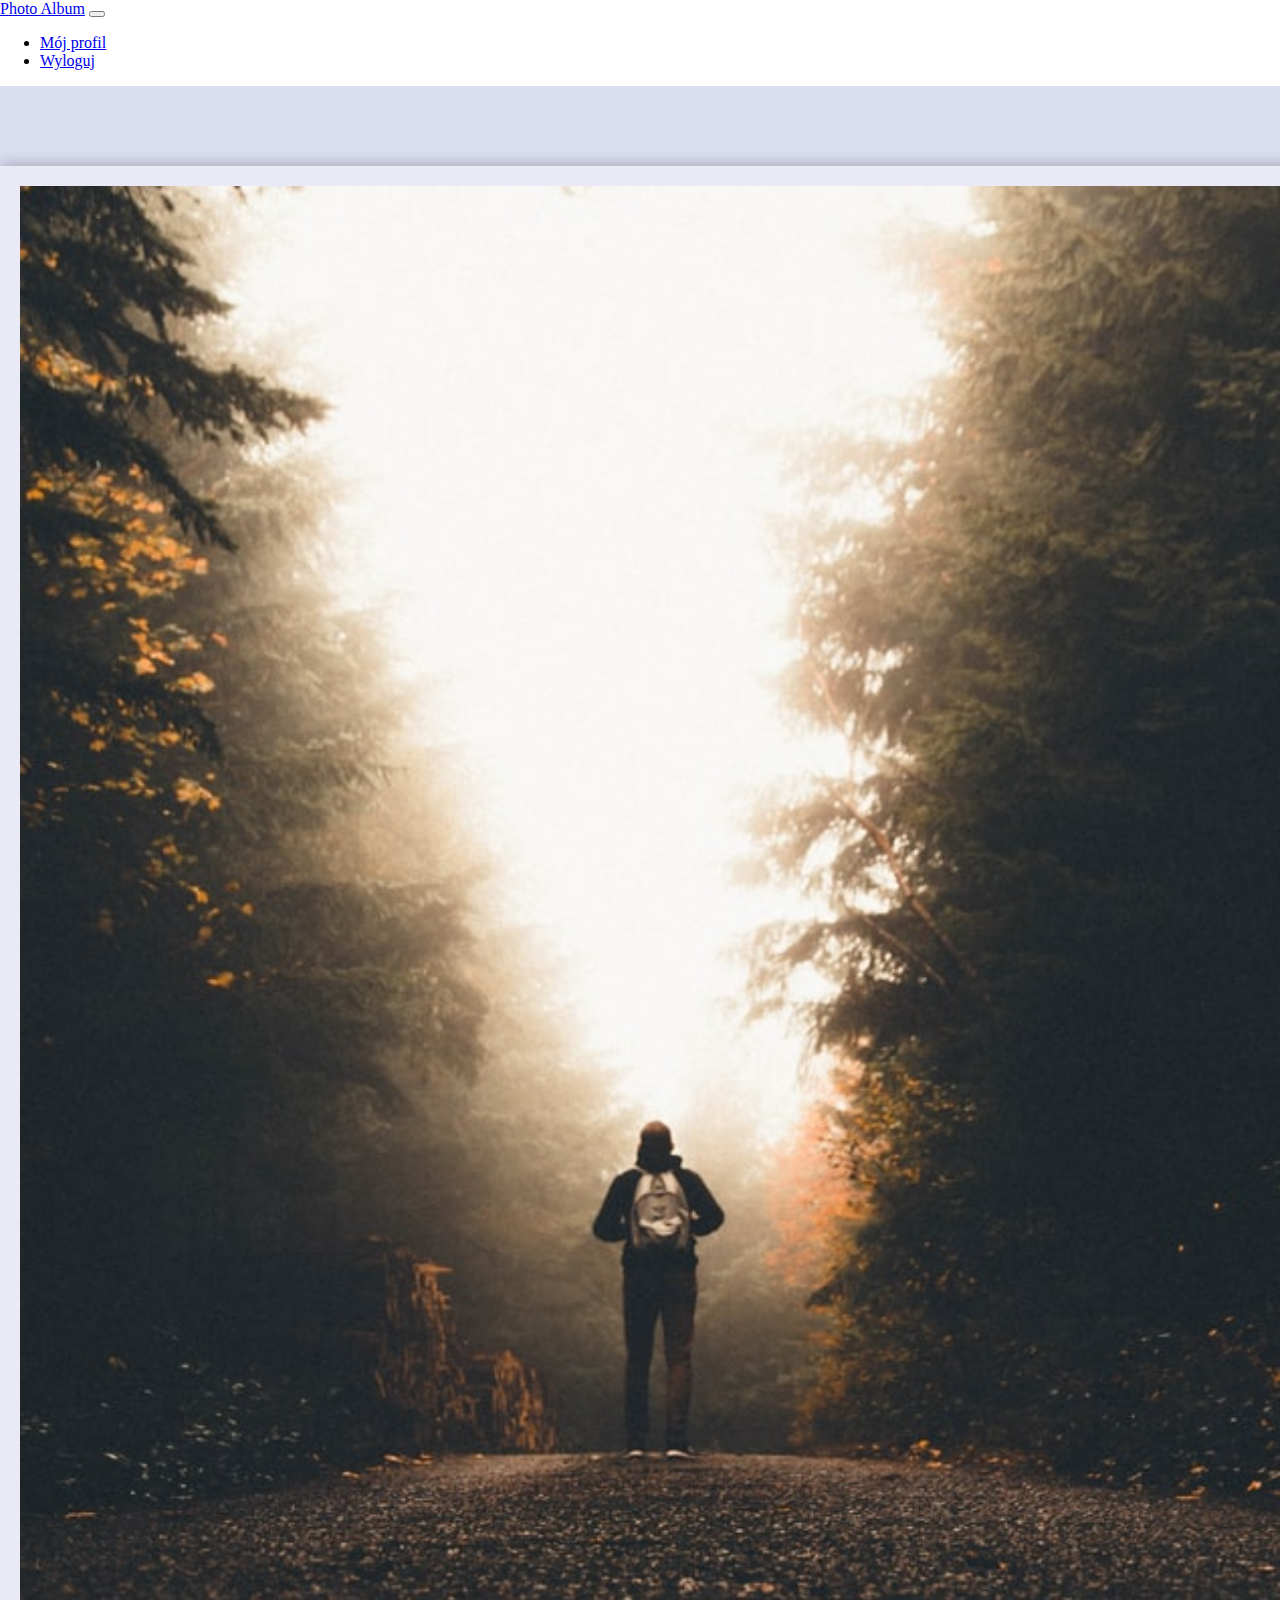
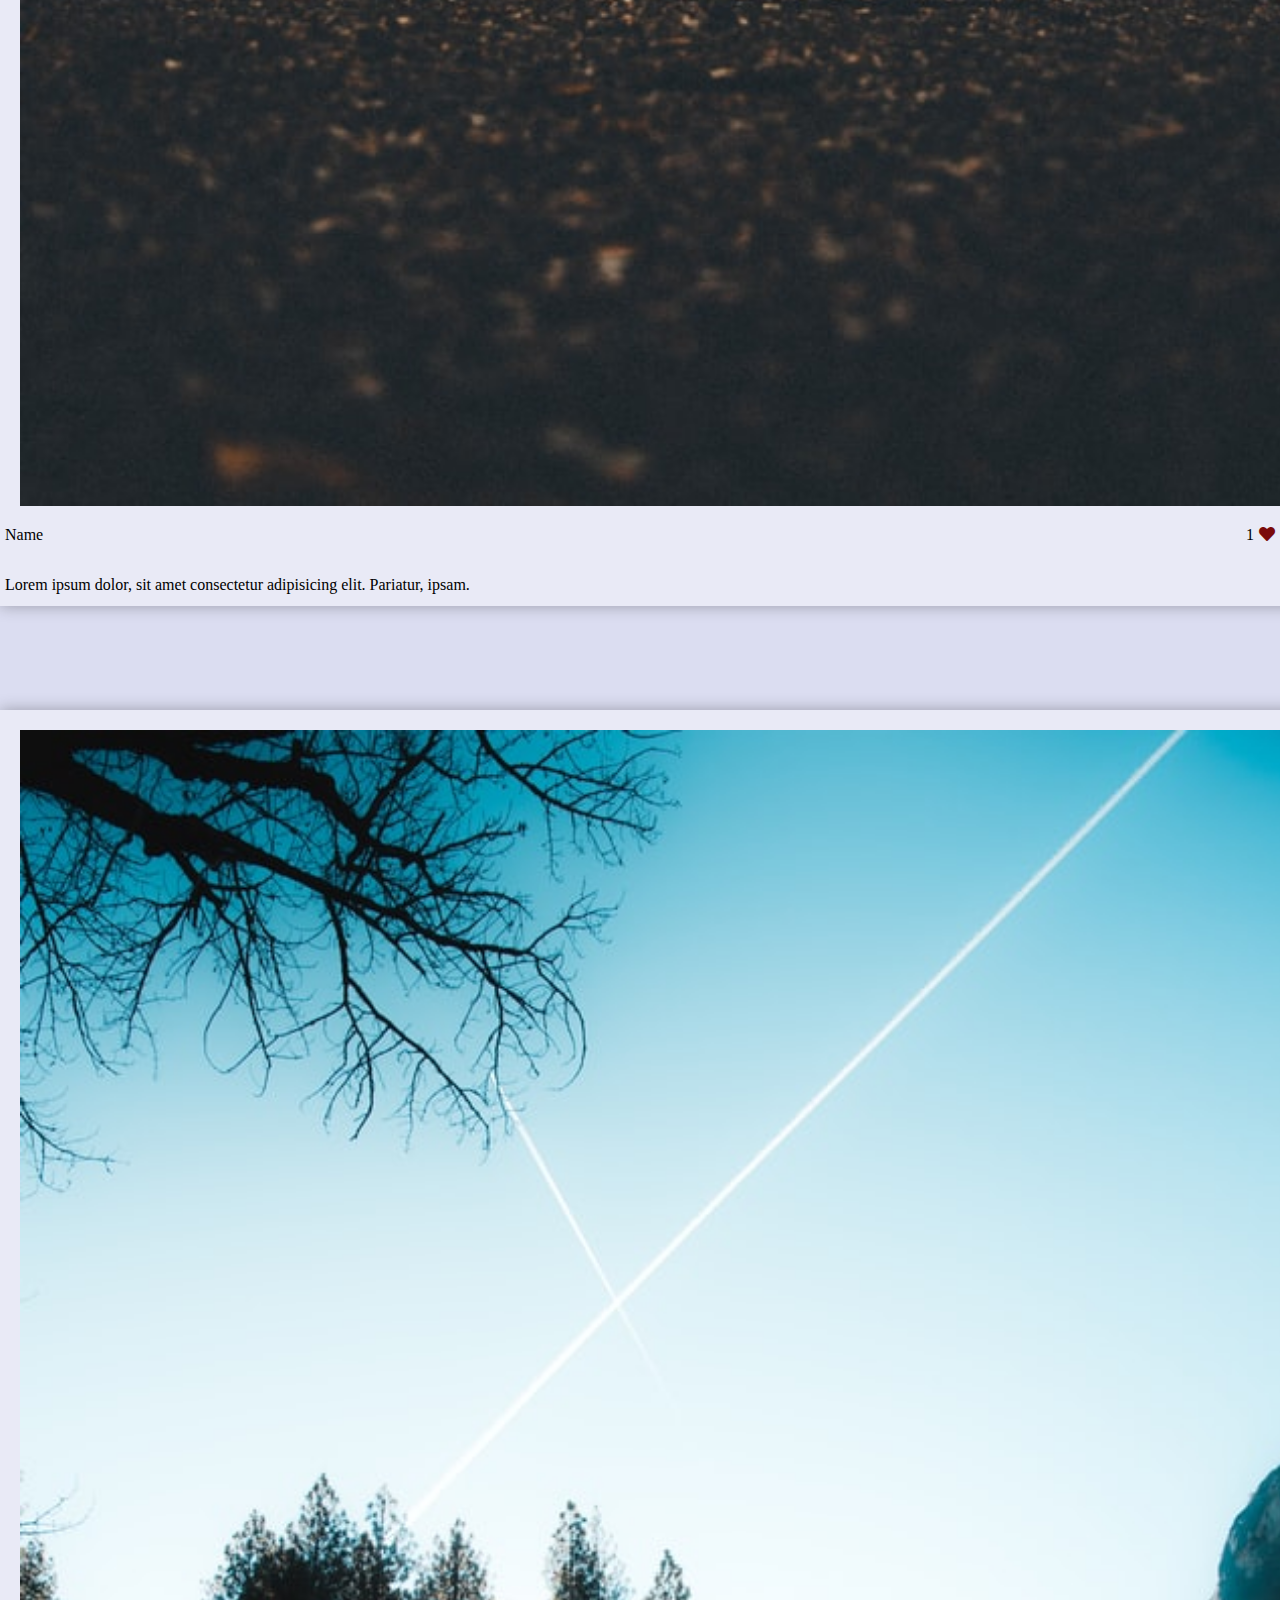
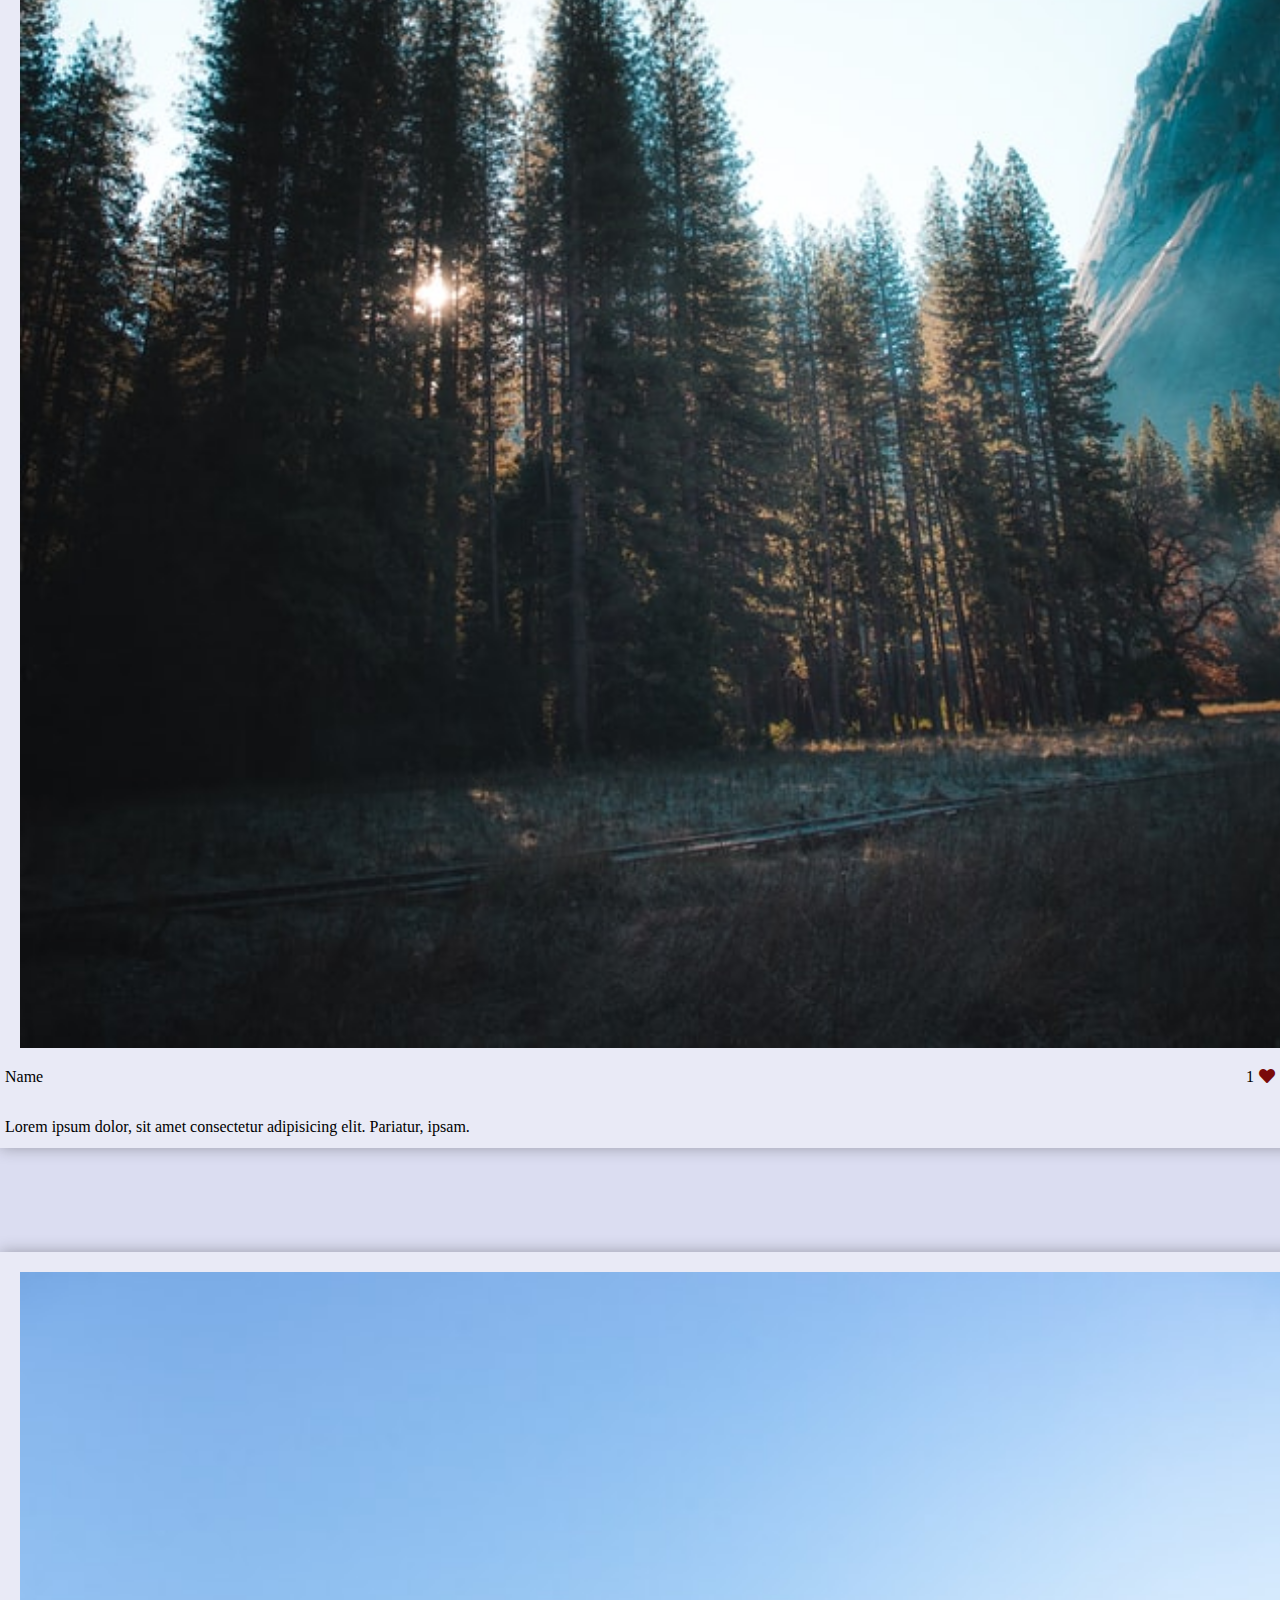
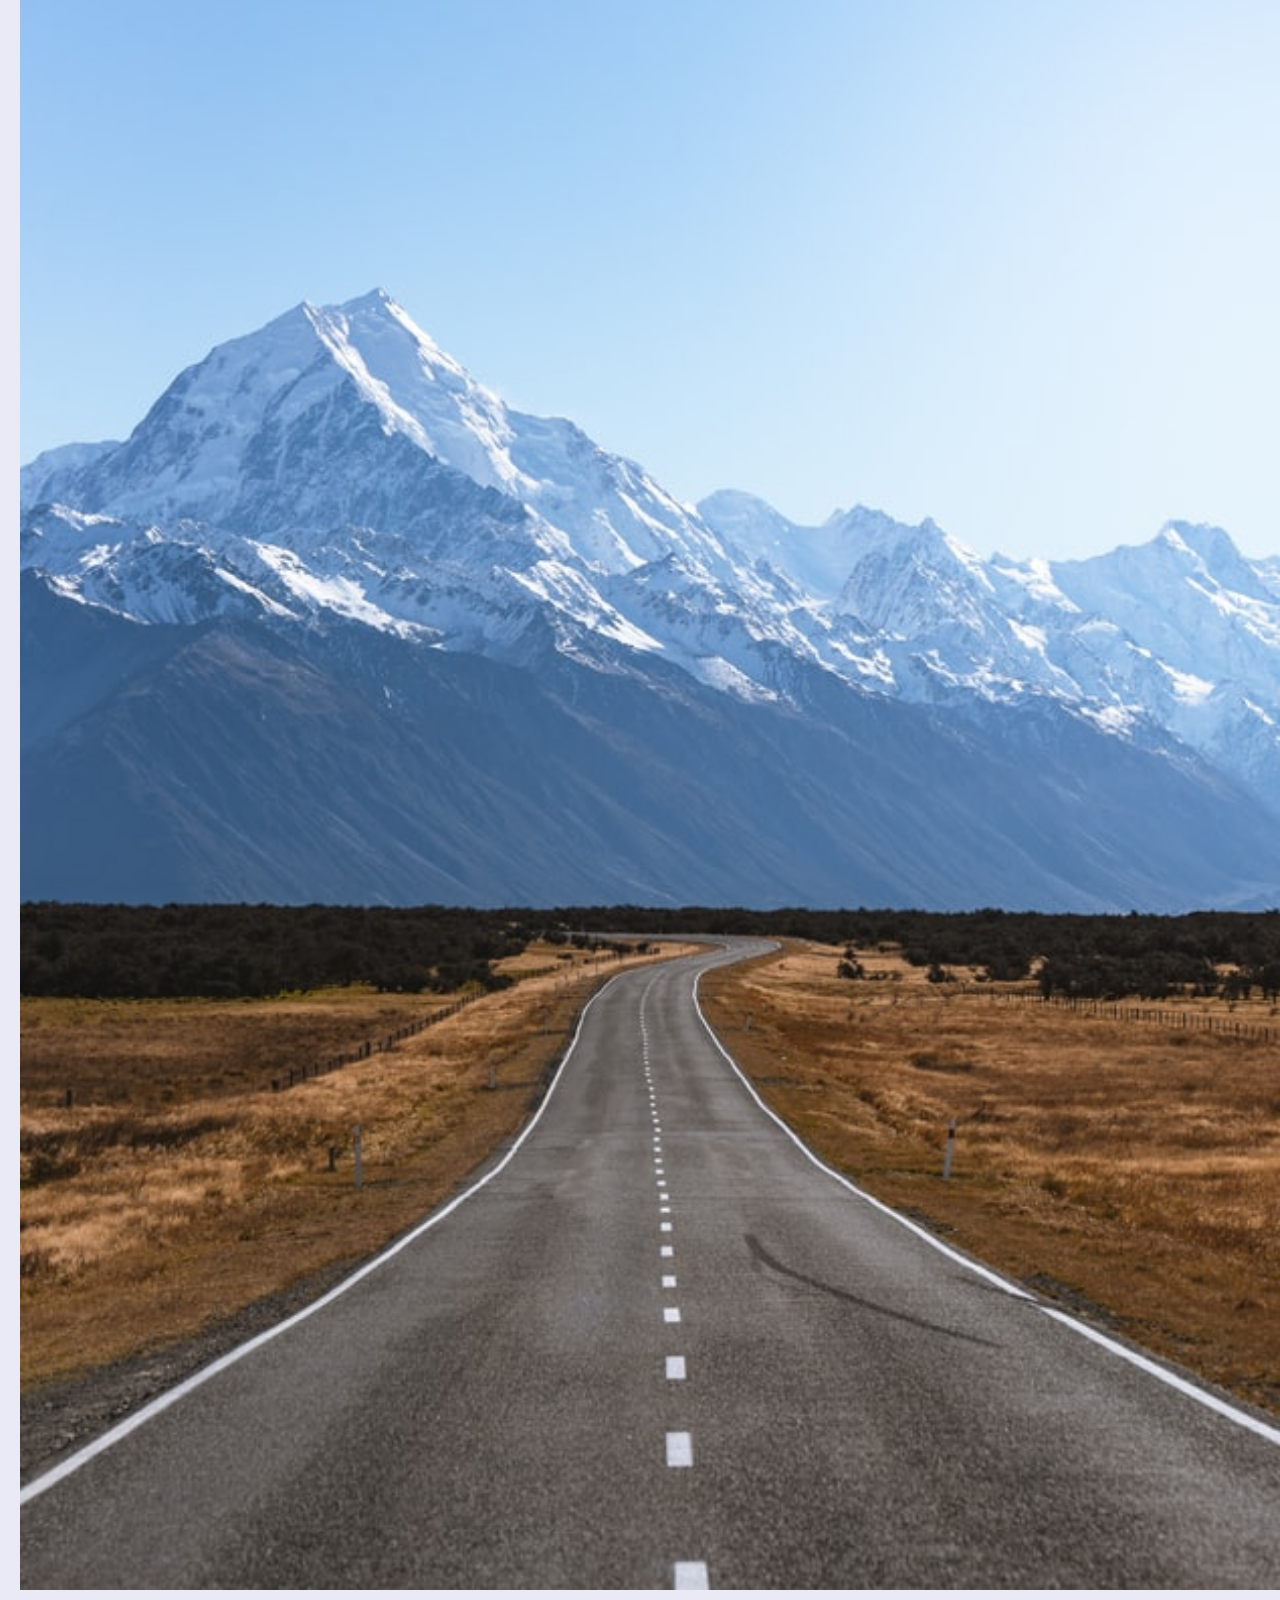
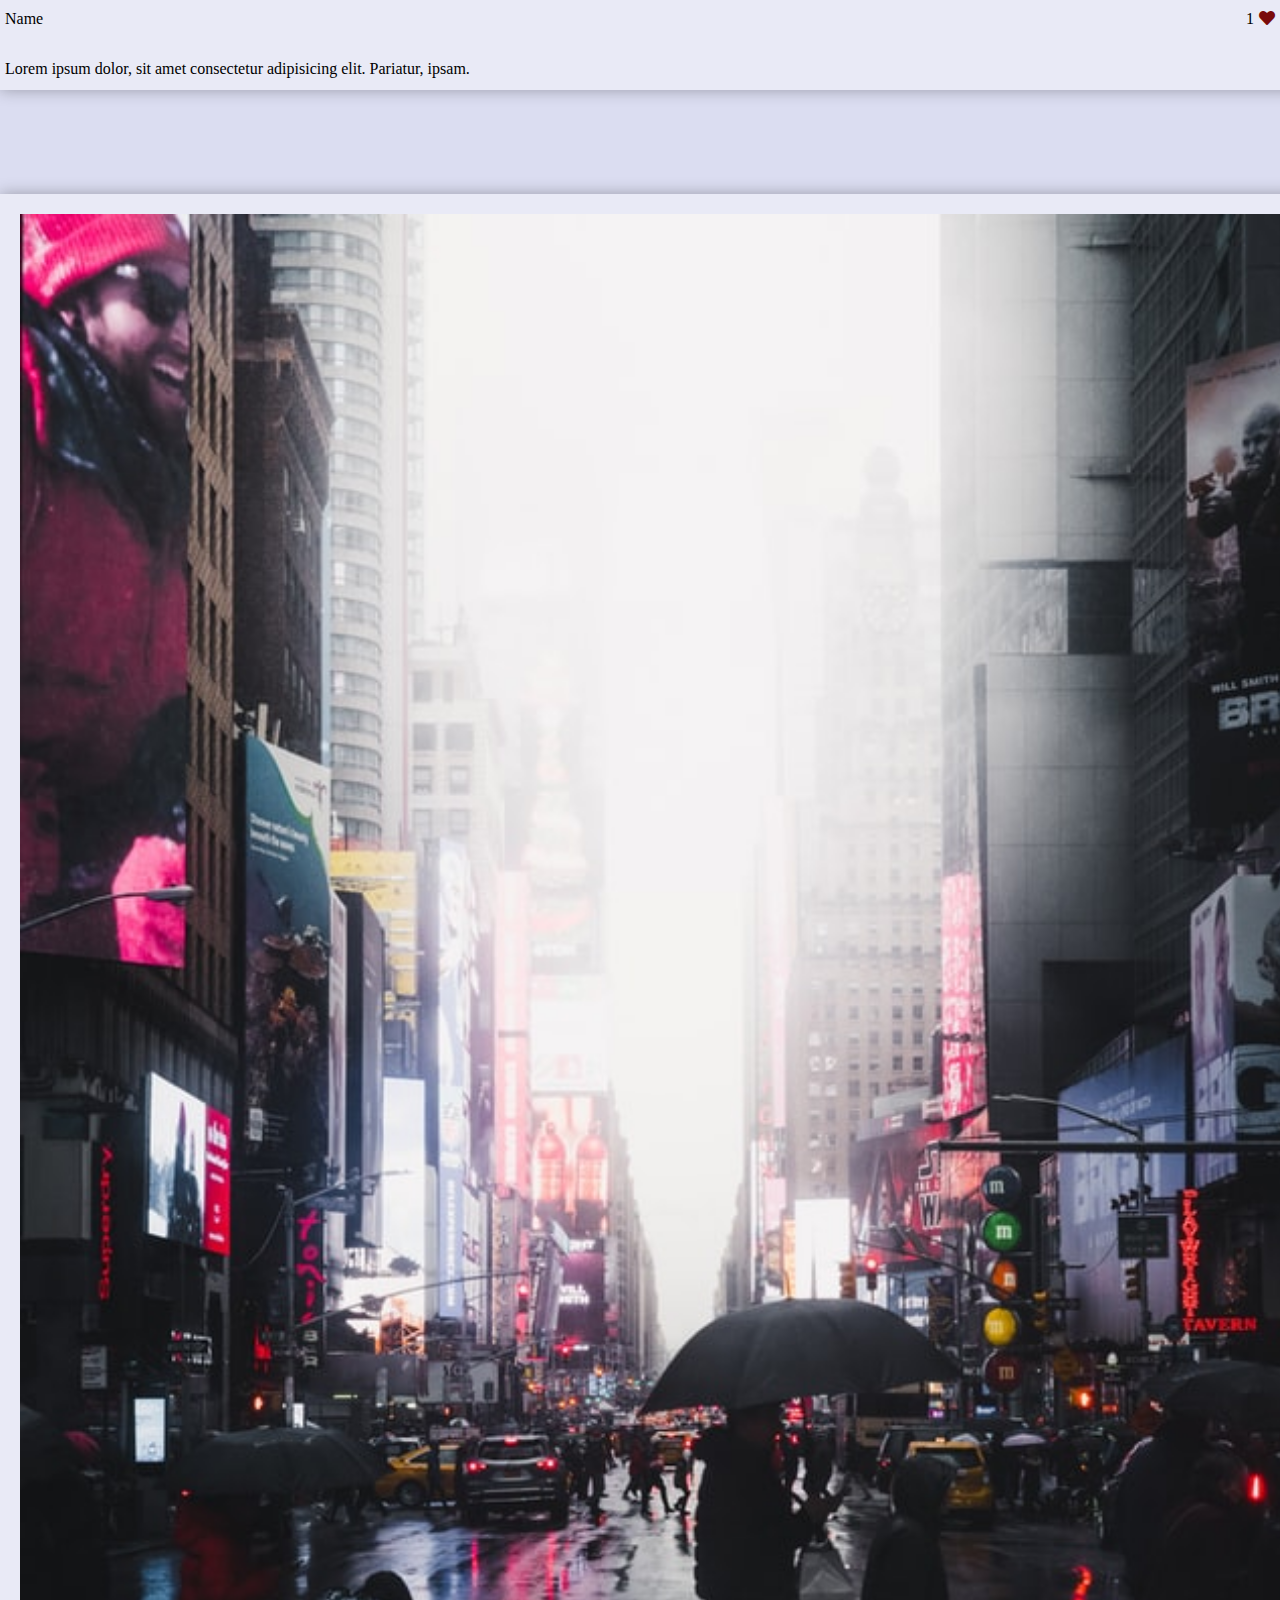
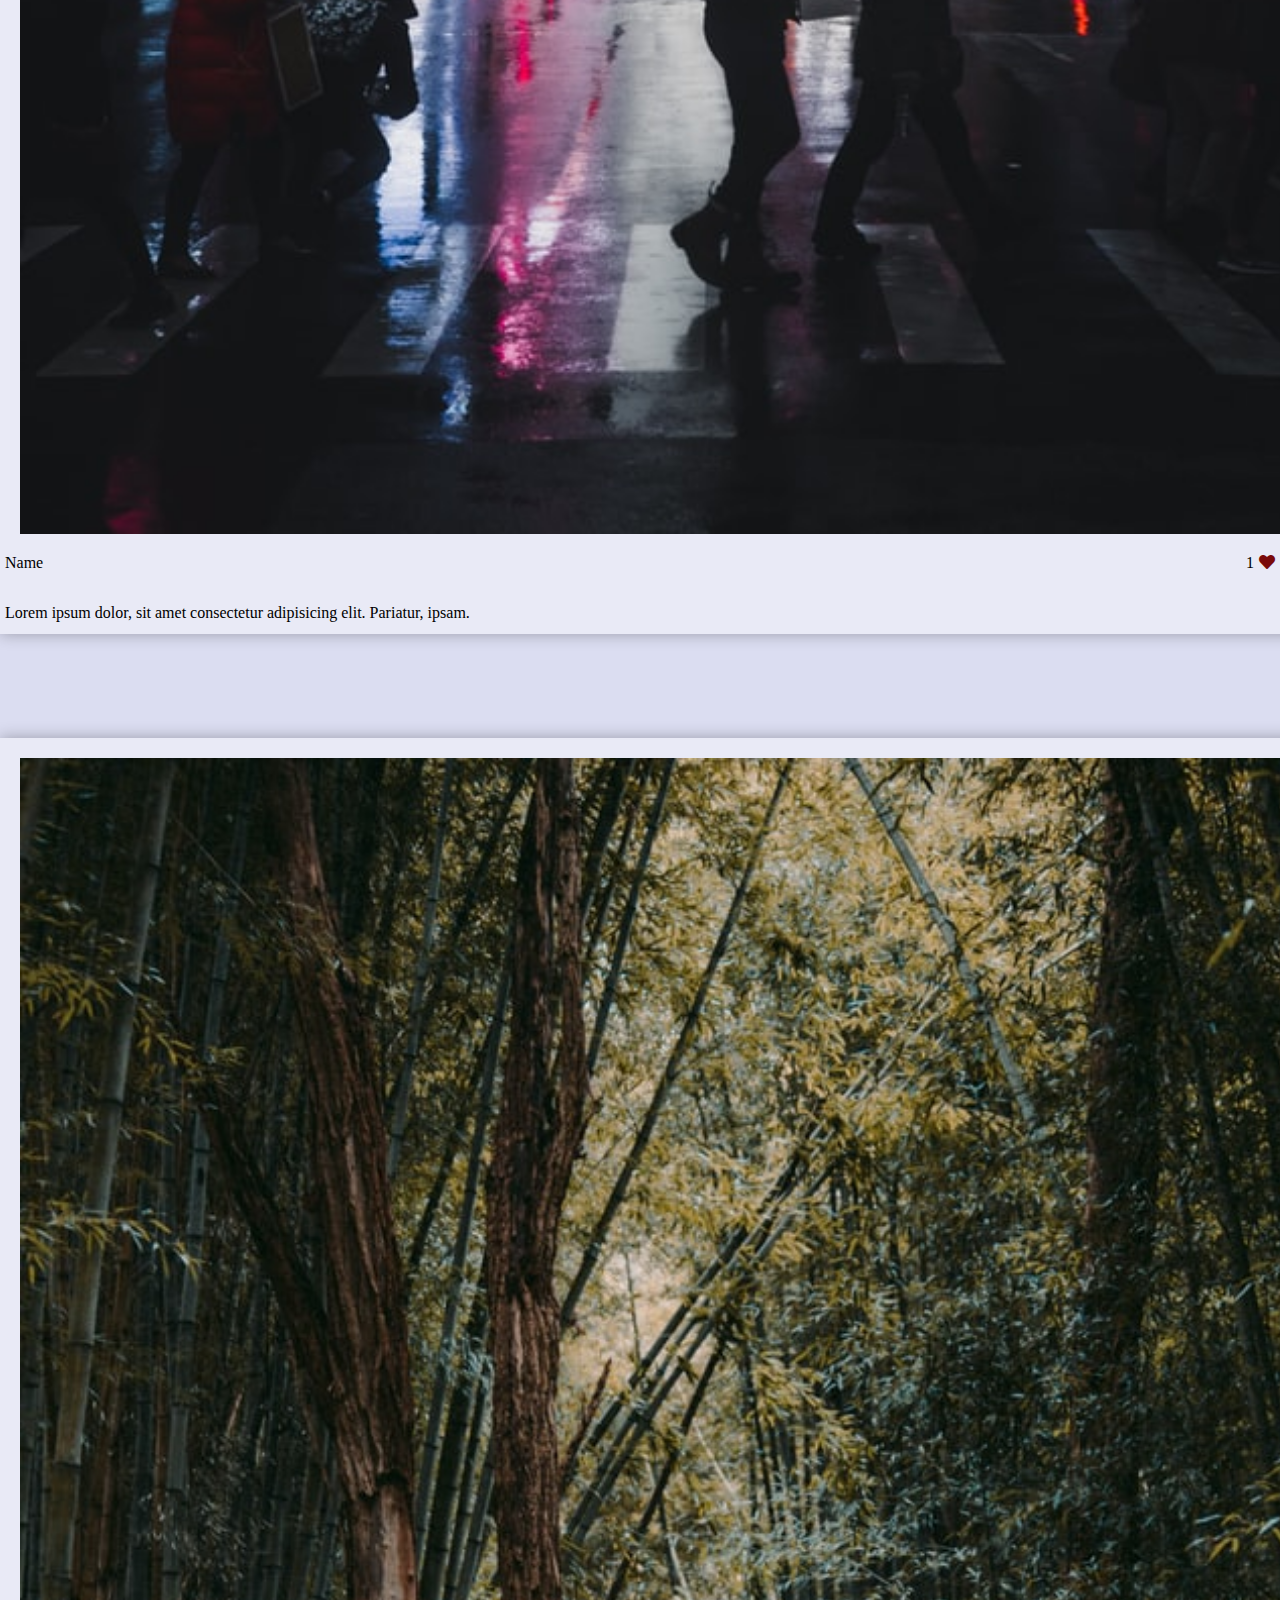
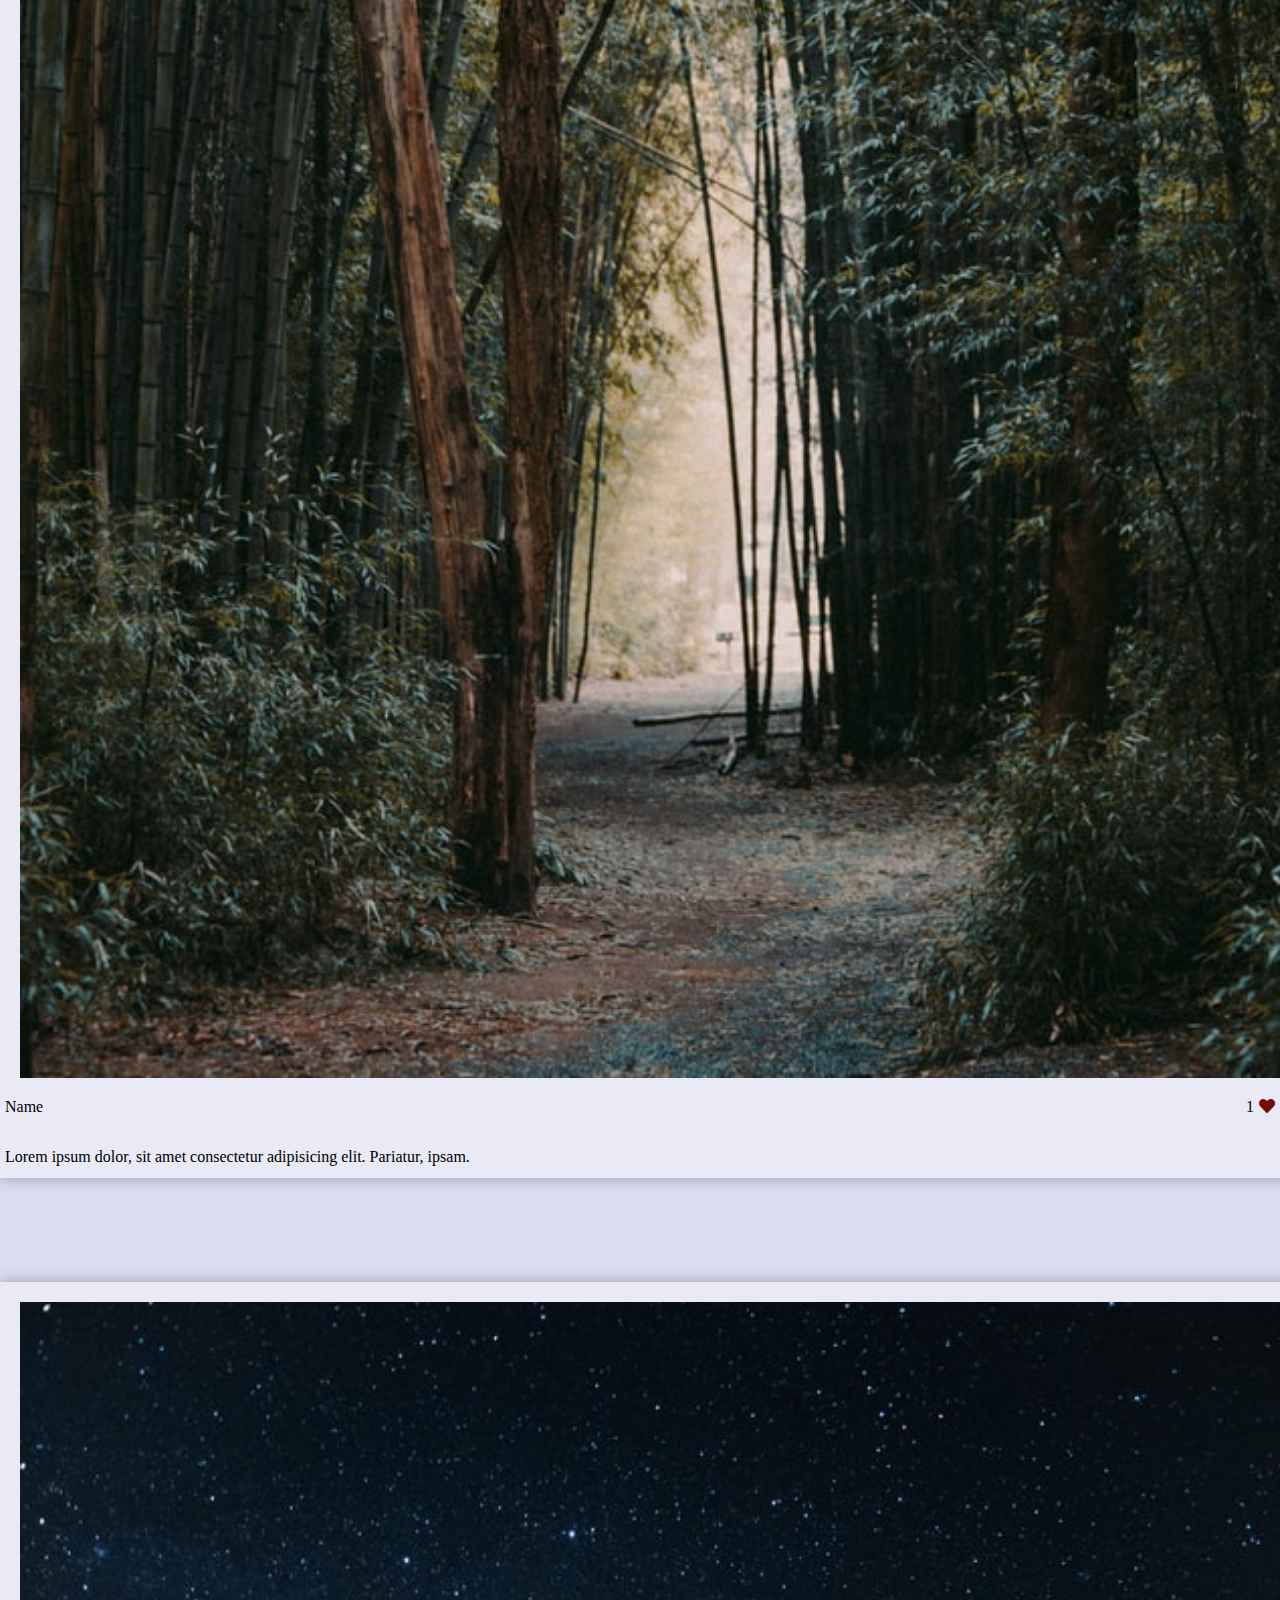
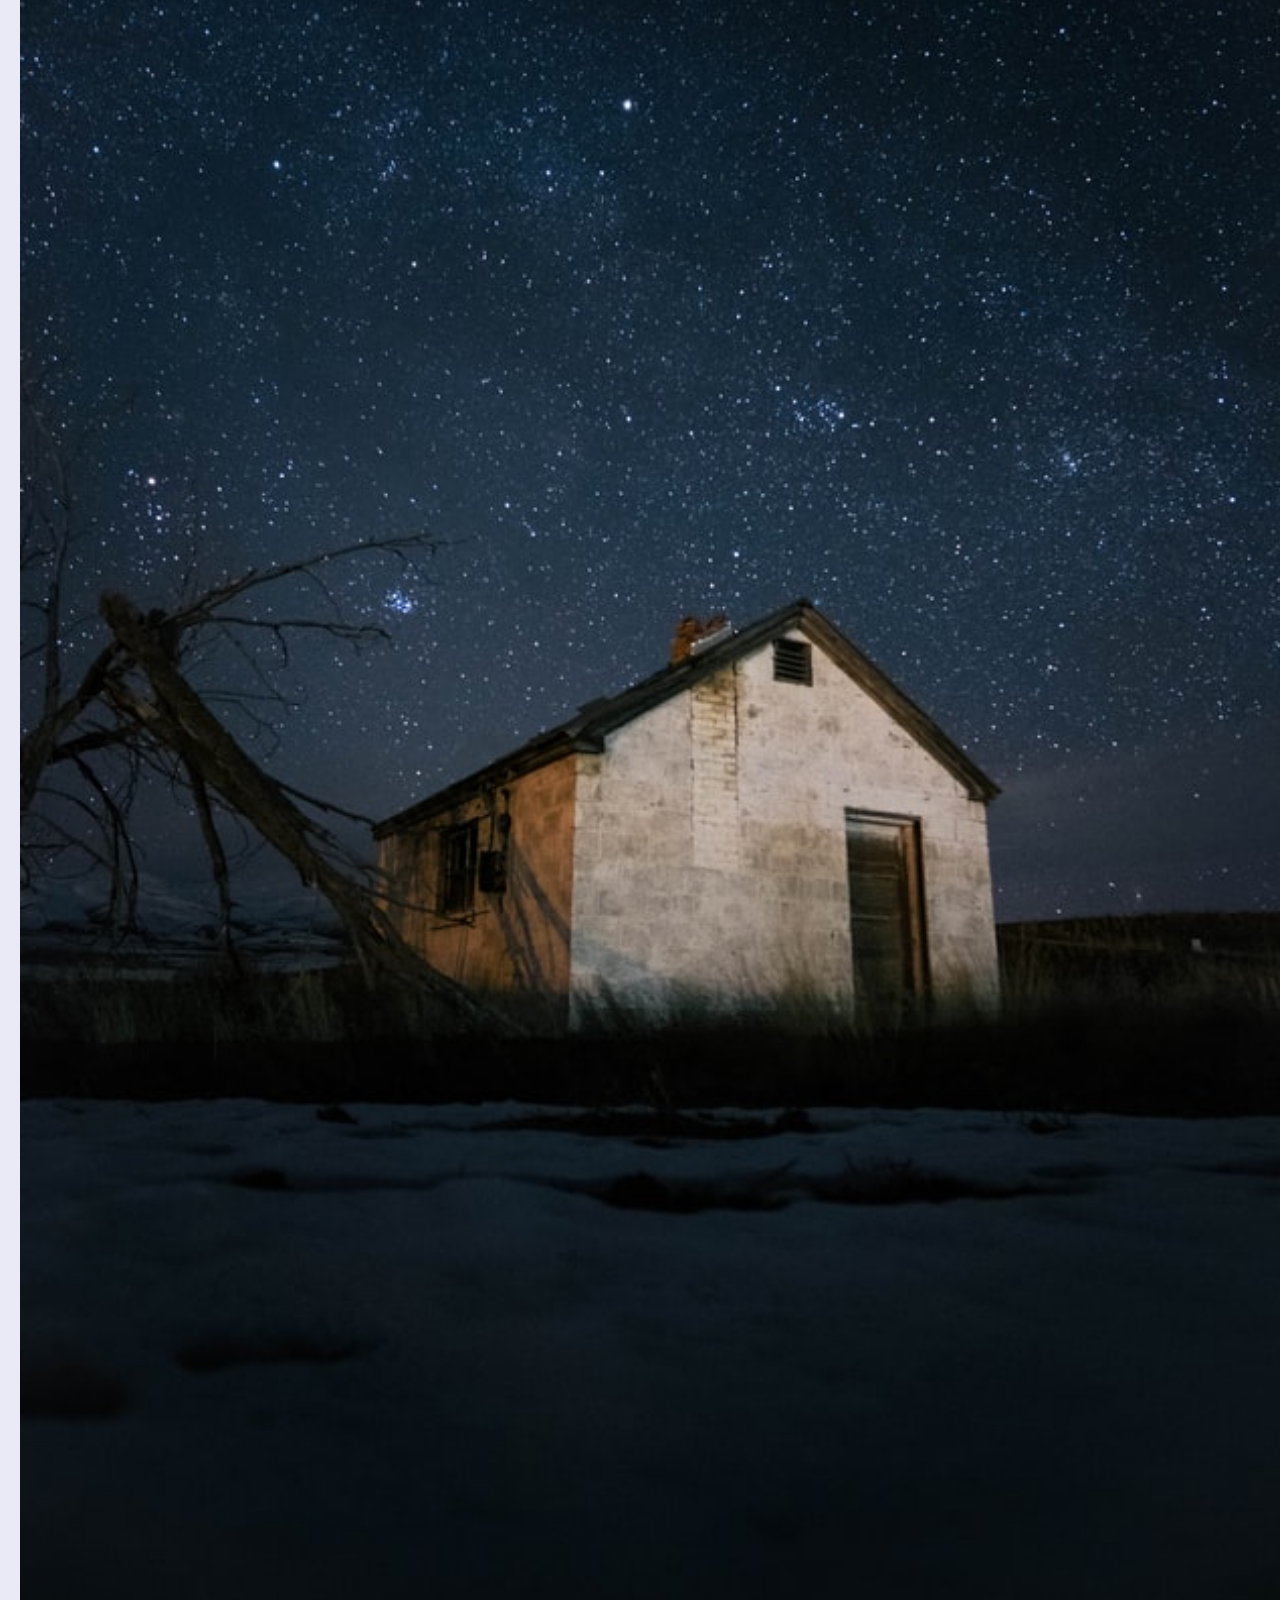
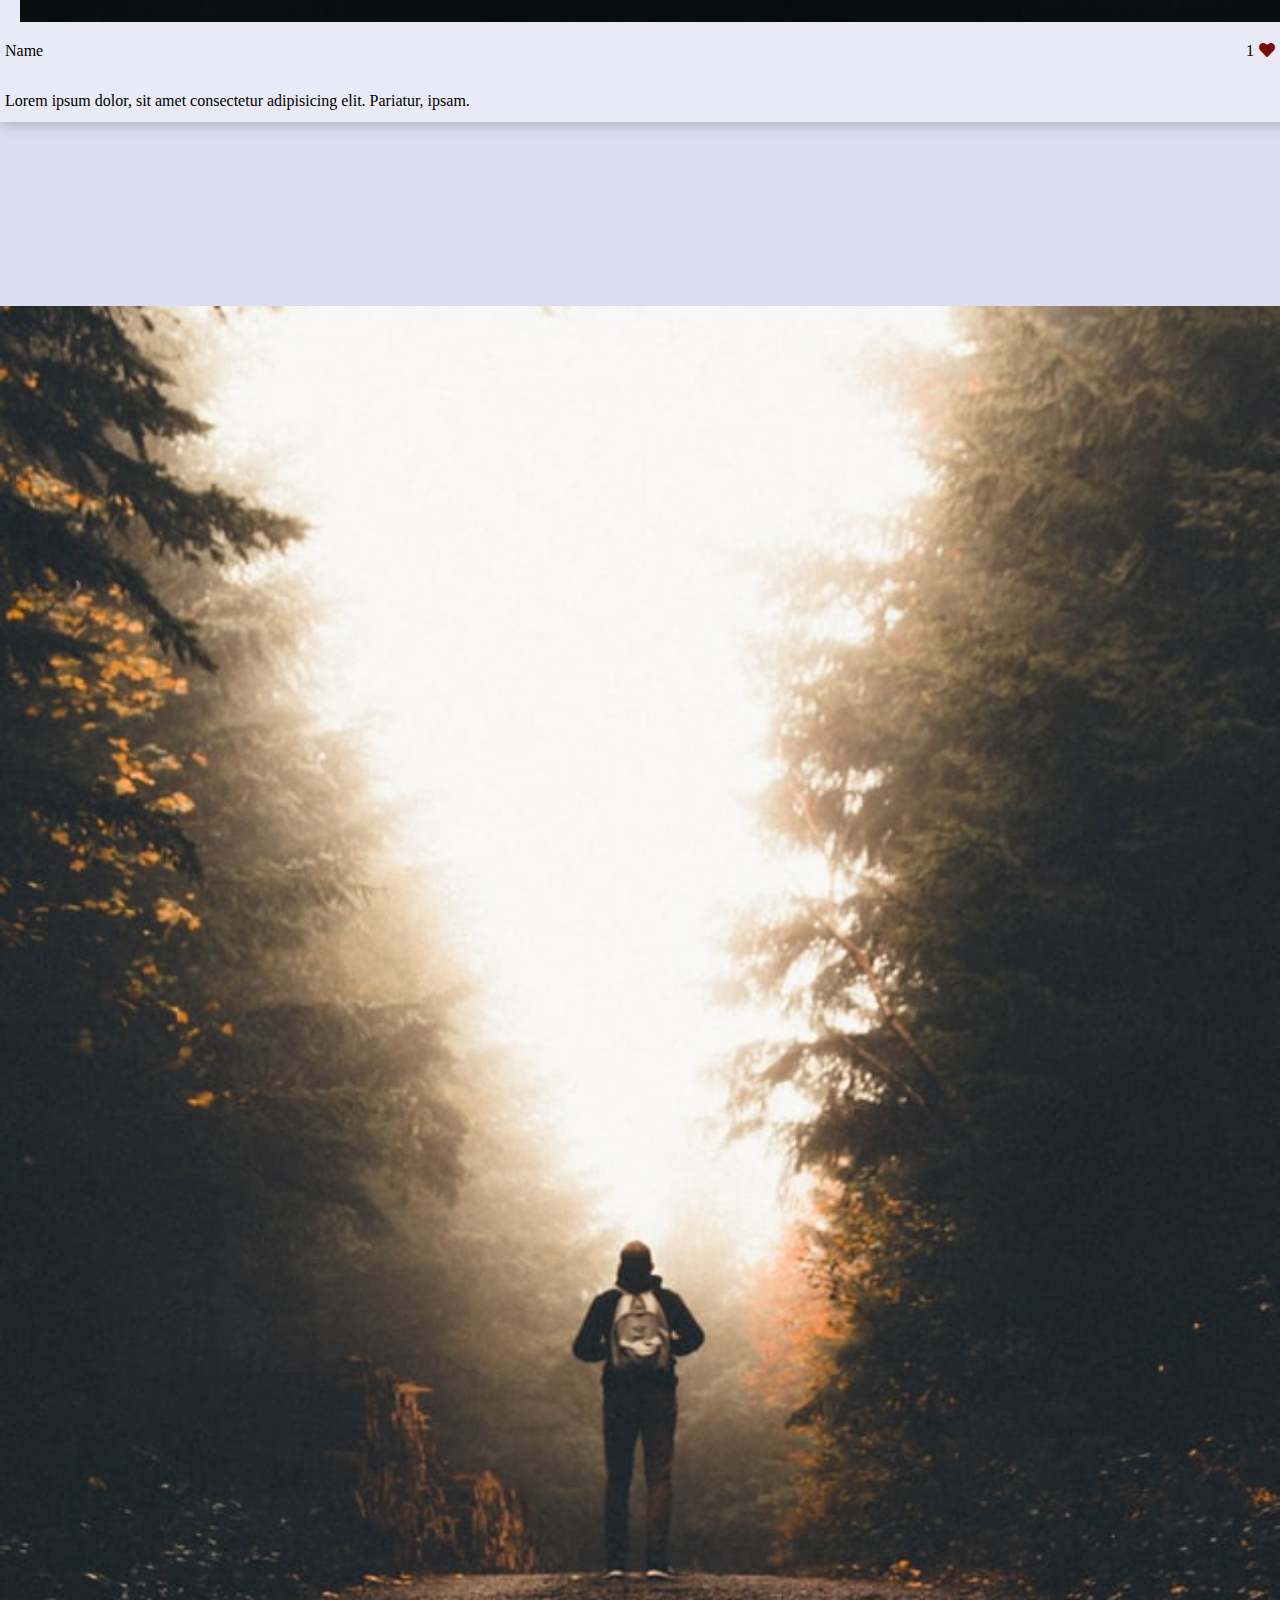
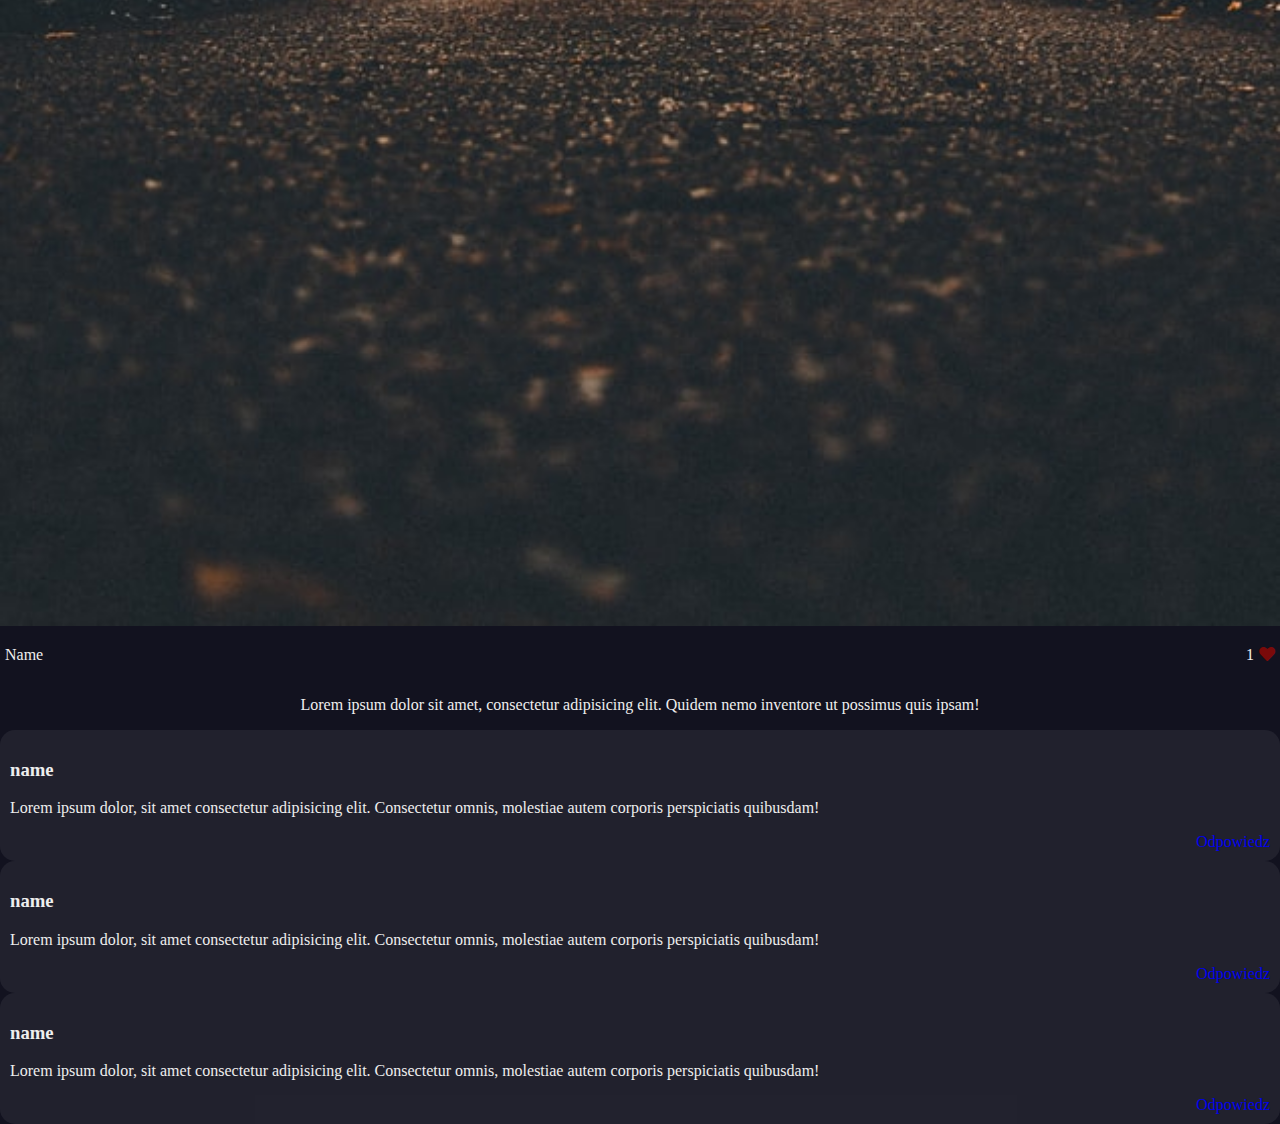
<file: index.html>
<!DOCTYPE html>
<html lang="en">
  <head>
	<meta charset="UTF-8" />
	<meta http-equiv="X-UA-Compatible" content="IE=edge" />
	<meta name="viewport" content="width=device-width, initial-scale=1.0" />
	<script src="script.js" defer></script>

	<link
	  href="https://cdn.jsdelivr.net/npm/bootstrap@5.0.1/dist/css/bootstrap.min.css"
	  rel="stylesheet"
	  integrity="sha384-+0n0xVW2eSR5OomGNYDnhzAbDsOXxcvSN1TPprVMTNDbiYZCxYbOOl7+AMvyTG2x"
	  crossorigin="anonymous"
	/>
	<link
	  rel="stylesheet"
	  href="https://cdn.jsdelivr.net/npm/bootstrap-icons@1.3.0/font/bootstrap-icons.css"
	/>
	<link
	  href="https://api.mapbox.com/mapbox-gl-js/v2.1.1/mapbox-gl.css"
	  rel="stylesheet"
	/>
	<link rel="stylesheet" href="style.css" />

	<link rel="stylesheet" href="font-awesome/css/all.min.css">

	<title>Title</title>
  </head>
  <body>
	<!-- Navbar -->
	<nav class="navbar navbar-expand-lg bg-dark navbar-dark">
	  <div class="container">
		<a href="index.html" class="navbar-brand">Photo Album</a>

		<button
		  class="navbar-toggler"
		  type="button"
		  data-bs-toggle="collapse"
		  data-bs-target="#navmenu"
		>
		  <span class="navbar-toggler-icon"></span>
		</button>

		<div class="collapse navbar-collapse" id="navmenu">
		  <ul class="navbar-nav ms-auto">
			<li class="nav-item">
			  <a href="profile.html" class="nav-link">Mój profil</a>
			</li>
			<li class="nav-item">
			  <a href="#log-out" class="nav-link">Wyloguj</a>
			</li>
		  
		  </ul>
		</div>
	  </div>
	</nav>
	<!-- !Navbar -->

	<!-- Gallery -->
	<section class="gallery min-vh 100">
		<div class="container-lg">
			<div class="row gy-4 row-cols-1 row-cols-sm-2 row-cols-md-3">
				<div class="col">
					<img  src="img/1.jpeg" class="gallery-item" alt="gallery">
					<div>
						<p>Name</p>
						<p>1<i class="fas fa-heart"></i></p>
					</div>
					<div>
						<p>Lorem ipsum dolor, sit amet consectetur adipisicing elit. Pariatur, ipsam.</p>
					</div>
				</div>
				<div class="col">
					<img  src="img/2.jpeg" class="gallery-item" alt="gallery">
					<div>
						<p>Name</p>
						<p>1<i class="fas fa-heart"></i></p>
					</div>
					<div>
						<p>Lorem ipsum dolor, sit amet consectetur adipisicing elit. Pariatur, ipsam.</p>
					</div>
				</div>
				<div class="col">
					<img  src="img/3.jpeg" class="gallery-item" alt="gallery">
					<div>
						<p>Name</p>
						<p>1<i class="fas fa-heart"></i></p>
					</div>
					<div>
						<p>Lorem ipsum dolor, sit amet consectetur adipisicing elit. Pariatur, ipsam.</p>
					</div>
				</div>
				<div class="col">
					<img  src="img/4.jpeg" class="gallery-item" alt="gallery">
					<div>
						<p>Name</p>
						<p>1<i class="fas fa-heart"></i></p>
					</div>
					<div>
						<p>Lorem ipsum dolor, sit amet consectetur adipisicing elit. Pariatur, ipsam.</p>
					</div>
				</div>
				<div class="col">
					<img  src="img/5.jpeg" class="gallery-item" alt="gallery">
					<div>
						<p>Name</p>
						<p>1<i class="fas fa-heart"></i></p>
					</div>
					<div>
						<p>Lorem ipsum dolor, sit amet consectetur adipisicing elit. Pariatur, ipsam.</p>
					</div>
				</div>
				<div class="col">
					<img  src="img/6.jpeg" class="gallery-item" alt="gallery">
					<div>
						<p>Name</p>
						<p>1<i class="fas fa-heart"></i></p>
					</div>
					<div>
						<p>Lorem ipsum dolor, sit amet consectetur adipisicing elit. Pariatur, ipsam.</p>
					</div>
				</div>
			</div>
		</div>
	</section>
	<!-- !Gallery -->

  <!-- Modal -->
	<div class="modal fade" id="gallery-modal" tabindex="-1" aria-labelledby="exampleModalLabel" aria-hidden="true">
		<div class="modal-dialog modal-dialog-centered modal-lg">
			<div class="modal-content">
				<div class="modal-body">
					<img src="img/1.jpeg" class="modal-img" alt="modal-img">
					<div>
						<p>Name</p>
						<p>1<i class="fas fa-heart"></i></p>
					</div>
					<div class="photo-description">
						<p>Lorem ipsum dolor sit amet, consectetur adipisicing elit. Quidem nemo inventore ut possimus quis ipsam! </p>
					</div>
				</div>
				<div class="modal-footer">
					<div>
						<h3>name</h3>
						<p>Lorem ipsum dolor, sit amet consectetur adipisicing elit. Consectetur omnis, molestiae autem corporis perspiciatis quibusdam!</p>
						<div class="answer-position">
						<a href="#">Odpowiedz</a>
						</div>
					</div>
					<div>
						<h3>name</h3>
						<p>Lorem ipsum dolor, sit amet consectetur adipisicing elit. Consectetur omnis, molestiae autem corporis perspiciatis quibusdam!</p>
						<div class="answer-position">
							<a href="#">Odpowiedz</a>
						</div>
					</div>
					<div>
						<h3>name</h3>
						<p>Lorem ipsum dolor, sit amet consectetur adipisicing elit. Consectetur omnis, molestiae autem corporis perspiciatis quibusdam!</p>
						<div class="answer-position">
							<a href="#">Odpowiedz</a>
						</div>
					</div>
				</div>
			</div>
		</div>
	</div>

		

	<script
	  src="https://cdn.jsdelivr.net/npm/bootstrap@5.0.1/dist/js/bootstrap.bundle.min.js"
	  integrity="sha384-gtEjrD/SeCtmISkJkNUaaKMoLD0//ElJ19smozuHV6z3Iehds+3Ulb9Bn9Plx0x4"
	  crossorigin="anonymous"
	></script>
	<script src="https://api.mapbox.com/mapbox-gl-js/v2.1.1/mapbox-gl.js"></script>

	<script>
	  mapboxgl.accessToken =
		'pk.eyJ1IjoiYnRyYXZlcnN5IiwiYSI6ImNrbmh0dXF1NzBtbnMyb3MzcTBpaG10eXcifQ.h5ZyYCglnMdOLAGGiL1Auw'
	  var map = new mapboxgl.Map({
		container: 'map',
		style: 'mapbox://styles/mapbox/streets-v11',
		center: [-71.060982, 42.35725],
		zoom: 18,
	  })
	</script>
  </body>
</html>
</file>
<file: style.css>
body {
	margin: 0;
	padding: 0;
}

img {
	max-width: 100%;
}

.gallery {
	background-color: #dbddf1; 
	padding: 80px 0;
}

.gallery img {
	background-color: #fff6;
	padding: 20px;
	padding-bottom: 100px;
	width: 100%;
	box-shadow: 0 0 15px rgba(0, 0, 0, 0.3);
	cursor: pointer;
}

.col div {
	display: flex;
	flex-direction: row;
	justify-content: space-between;
	margin: 0 5px;
	transform: translateY(-100px);
}

.modal-content {
	color: #eee;
	background-color: #12121f;
}

#gallery-modal .modal-img {
	width: 100%;
}

.modal-body div:not(.photo-description)  {
	display: flex;
	flex-direction: row;
	justify-content: space-between;
	margin: 0 5px;	
}

.fas {
	color: rgb(122, 10, 10);
	margin-left: 5px;
}

.photo-description {
	display: flex;
	justify-content: center;
	align-items: center;
}

.modal-footer div:not(.answer-position){
	padding: 10px;
	border-radius: 15px;
	background-color: #fff1;
}

.answer-position{
	display: flex;
	justify-content: flex-end;
	align-items: flex-end;
}

.modal-footer a{
	text-decoration: none;
	
}
</file>
